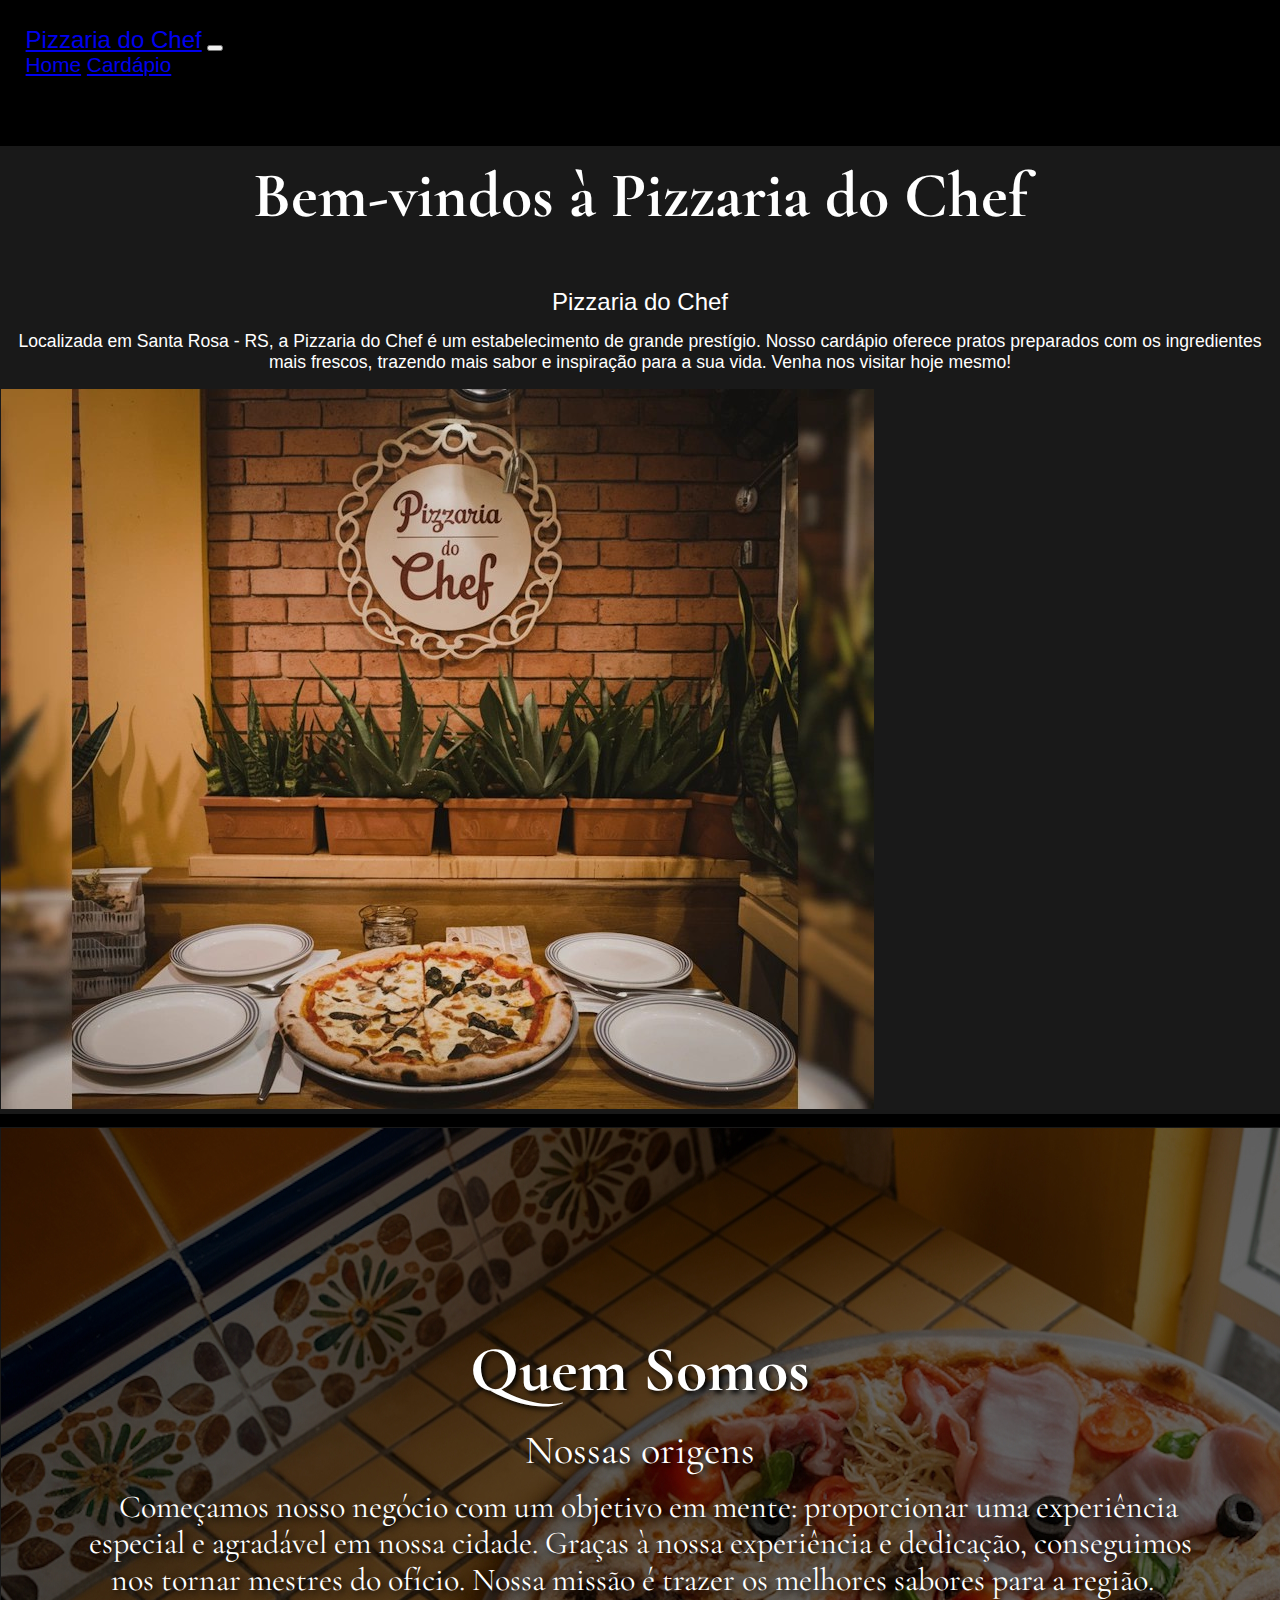
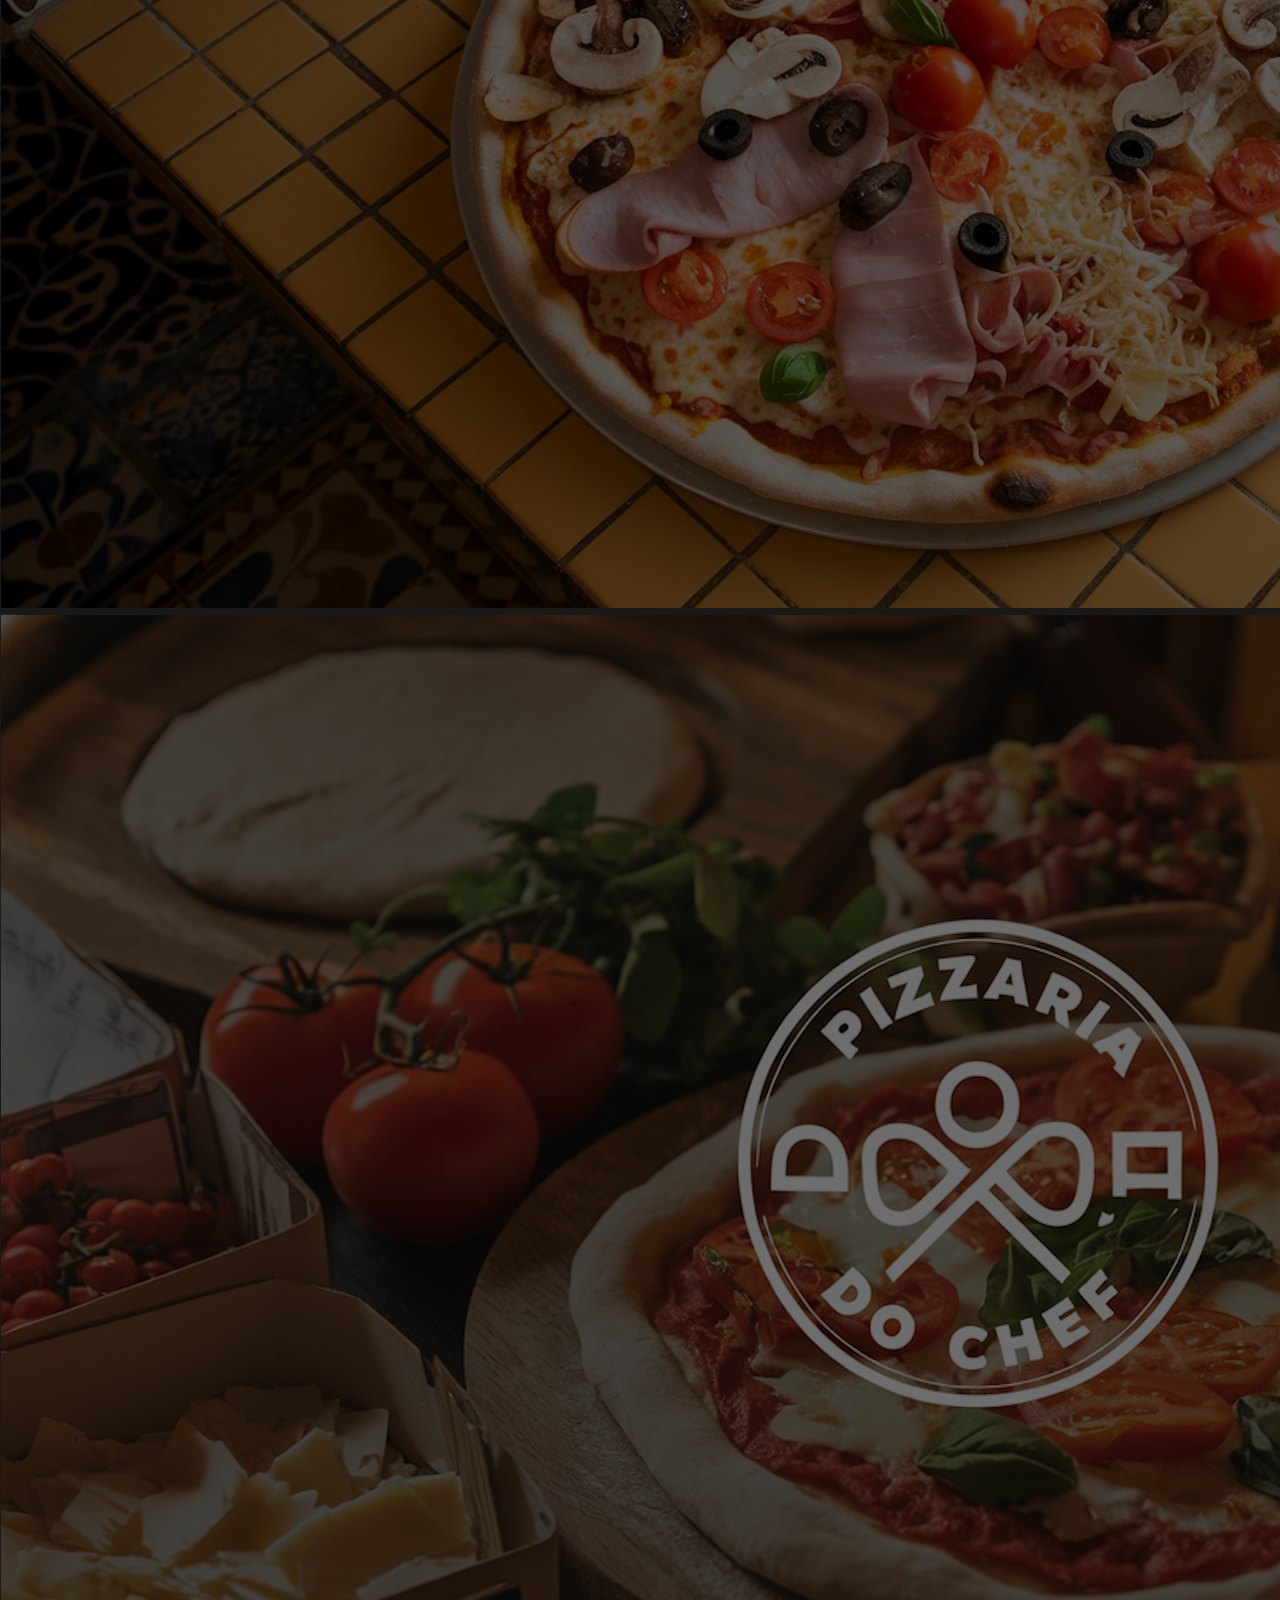
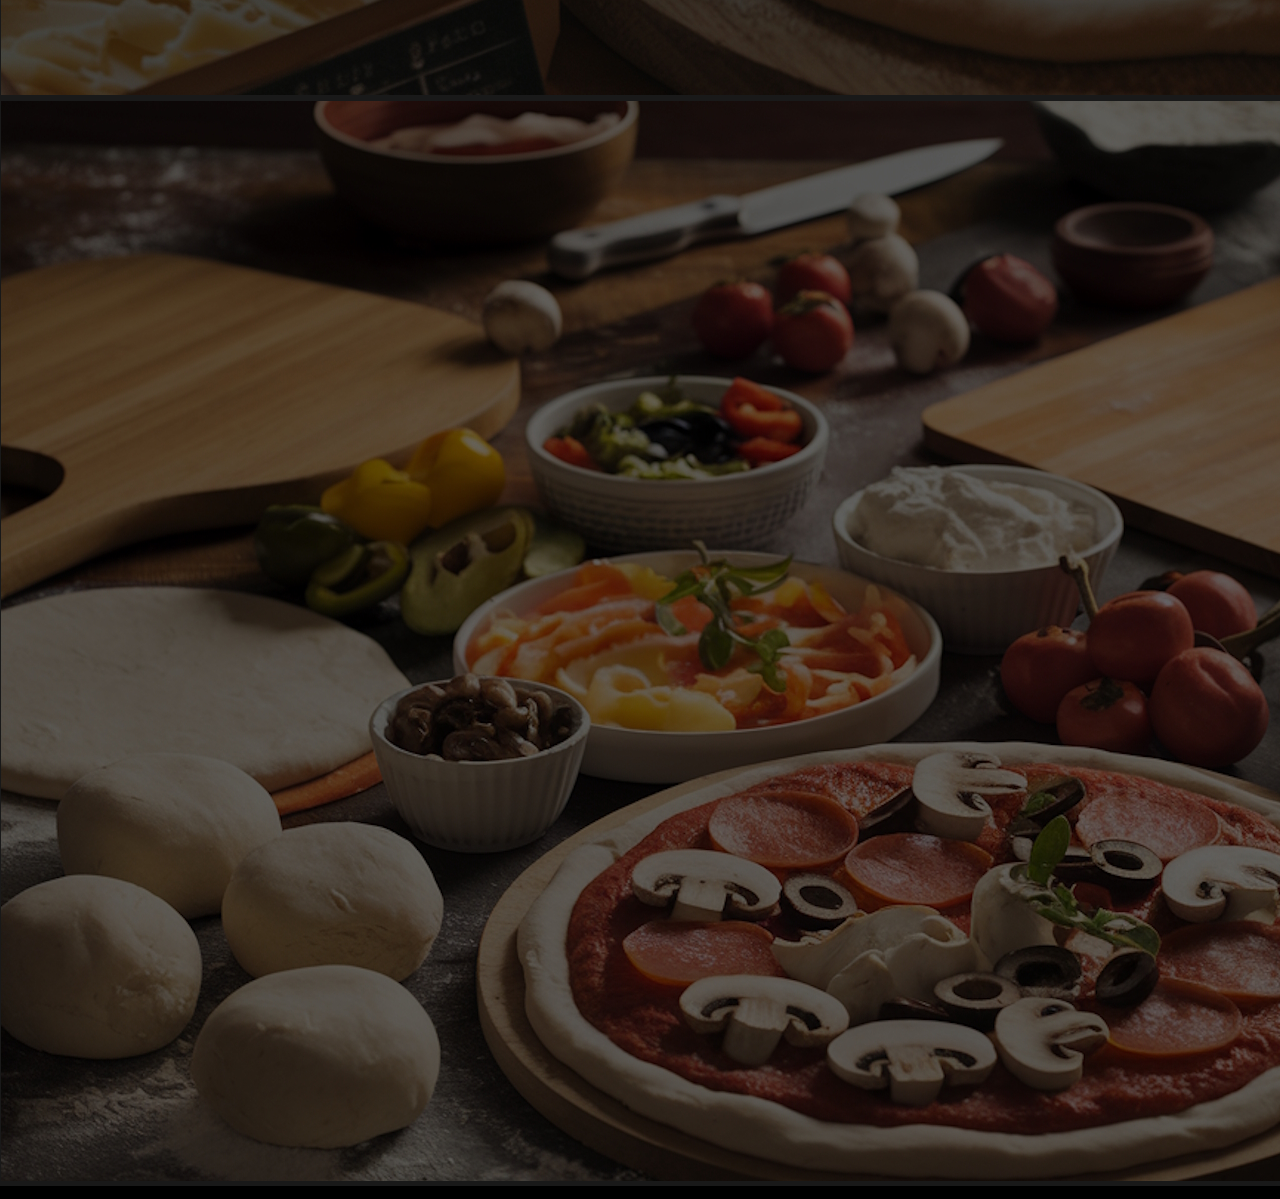
<file: index.html>
<!DOCTYPE html>
<html lang="pt-br">

<head>
    <meta charset="UTF-8">
    <meta http-equiv="X-UA-Compatible" content="IE=edge">
    <meta name="viewport" content="width=device-width, initial-scale=1.0">
    <title>Home</title>
    <link rel="shortcut icon" href="./img/favicon.jpg" type="image/x-icon">
    <link href="https://cdn.jsdelivr.net/npm/bootstrap@5.1.3/dist/css/bootstrap.min.css" rel="stylesheet"
        integrity="sha384-1BmE4kWBq78iYhFldvKuhfTAU6auU8tT94WrHftjDbrCEXSU1oBoqyl2QvZ6jIW3" crossorigin="anonymous">
    <link rel="stylesheet" href="./style/normalize.css">
    <link rel="stylesheet" href="./style/style.css">


</head>

<body class="backGround">

    <header >
        <nav class="navbar navbar-expand-lg navbar-dark bg-dark">
            <div class="container">
                <a class="navbar-brand" href="#">Pizzaria do Chef</a>
                <button class="navbar-toggler" type="button" data-bs-toggle="collapse"
                    data-bs-target="#navbarNavAltMarkup" aria-controls="navbarNavAltMarkup" aria-expanded="false"
                    aria-label="Toggle navigation">
                    <span class="navbar-toggler-icon"></span>
                </button>
                <div class="collapse navbar-collapse" id="navbarNavAltMarkup">


                    <div class="navbar-nav">
                        <a class="nav-link active" aria-current="page" href="#">Home</a>
                        <a class="nav-link" href="./paginas/cardapio.html">Cardápio</a>
                    </div>
                </div>
            </div>
        </nav>
    </header>

    <main class="paginaConteudo">
        <div class="container sectionBG">
            <article class="row">
                <div id="apresentacao" class="col-lg-6">
                    <h1 class="nome">Bem-vindos à Pizzaria do Chef</h1>
                    <p><span class="titulo">Pizzaria do Chef</span></p>
                    <p><span class="descricaoTitulo">Localizada em Santa Rosa - RS, a Pizzaria do Chef 
                        é um estabelecimento de grande prestígio. Nosso cardápio oferece pratos preparados 
                        com os ingredientes mais frescos, trazendo mais sabor e inspiração para a sua vida. 
                        Venha nos visitar hoje mesmo!</span></p>

                </div>
                <img class="col-lg-6" src="./img/principal.jpg" alt="...">
            </article>
        </div>

        <div class="container sectionBG carrossel">
            <article class="">
                <div id="carouselExampleSlidesOnly" class="carousel slide" data-bs-ride="carousel">
                    <div class="carousel-inner">
                        <div class="carousel-item active">
                            <img src="./img/imgCarousel1.jpg" class="d-block w-100" alt="...">
                        </div>
                        <div class="carousel-item">
                            <img src="./img/imgCarousel2.jpg" class="d-block w-100" alt="...">
                        </div>
                        <div class="carousel-item">
                            <img src="./img/imgCarousel3.jpg" class="d-block w-100" alt="...">
                        </div>
                    </div>
                </div>
                <div class="quemSomos">
                    <div class="posicao">
                        <h2><span class="titulo">Quem Somos</span></h2>
                        <p> <span class="subtitulo">Nossas origens</span></p>
                        <p><span class="descricao">Começamos nosso negócio com um objetivo em mente: 
                            proporcionar uma experiência especial e agradável em nossa cidade. 
                            Graças à nossa experiência e dedicação, conseguimos nos tornar mestres do ofício. 
                            Nossa missão é trazer os melhores sabores para a região.</span></p>
                    </div>
                </div>
            </article>
        </div>
    </main>


       

    <script src="https://cdn.jsdelivr.net/npm/bootstrap@5.1.3/dist/js/bootstrap.bundle.min.js"
        integrity="sha384-ka7Sk0Gln4gmtz2MlQnikT1wXgYsOg+OMhuP+IlRH9sENBO0LRn5q+8nbTov4+1p"
        crossorigin="anonymous"></script>
</body>

</html>
</file>
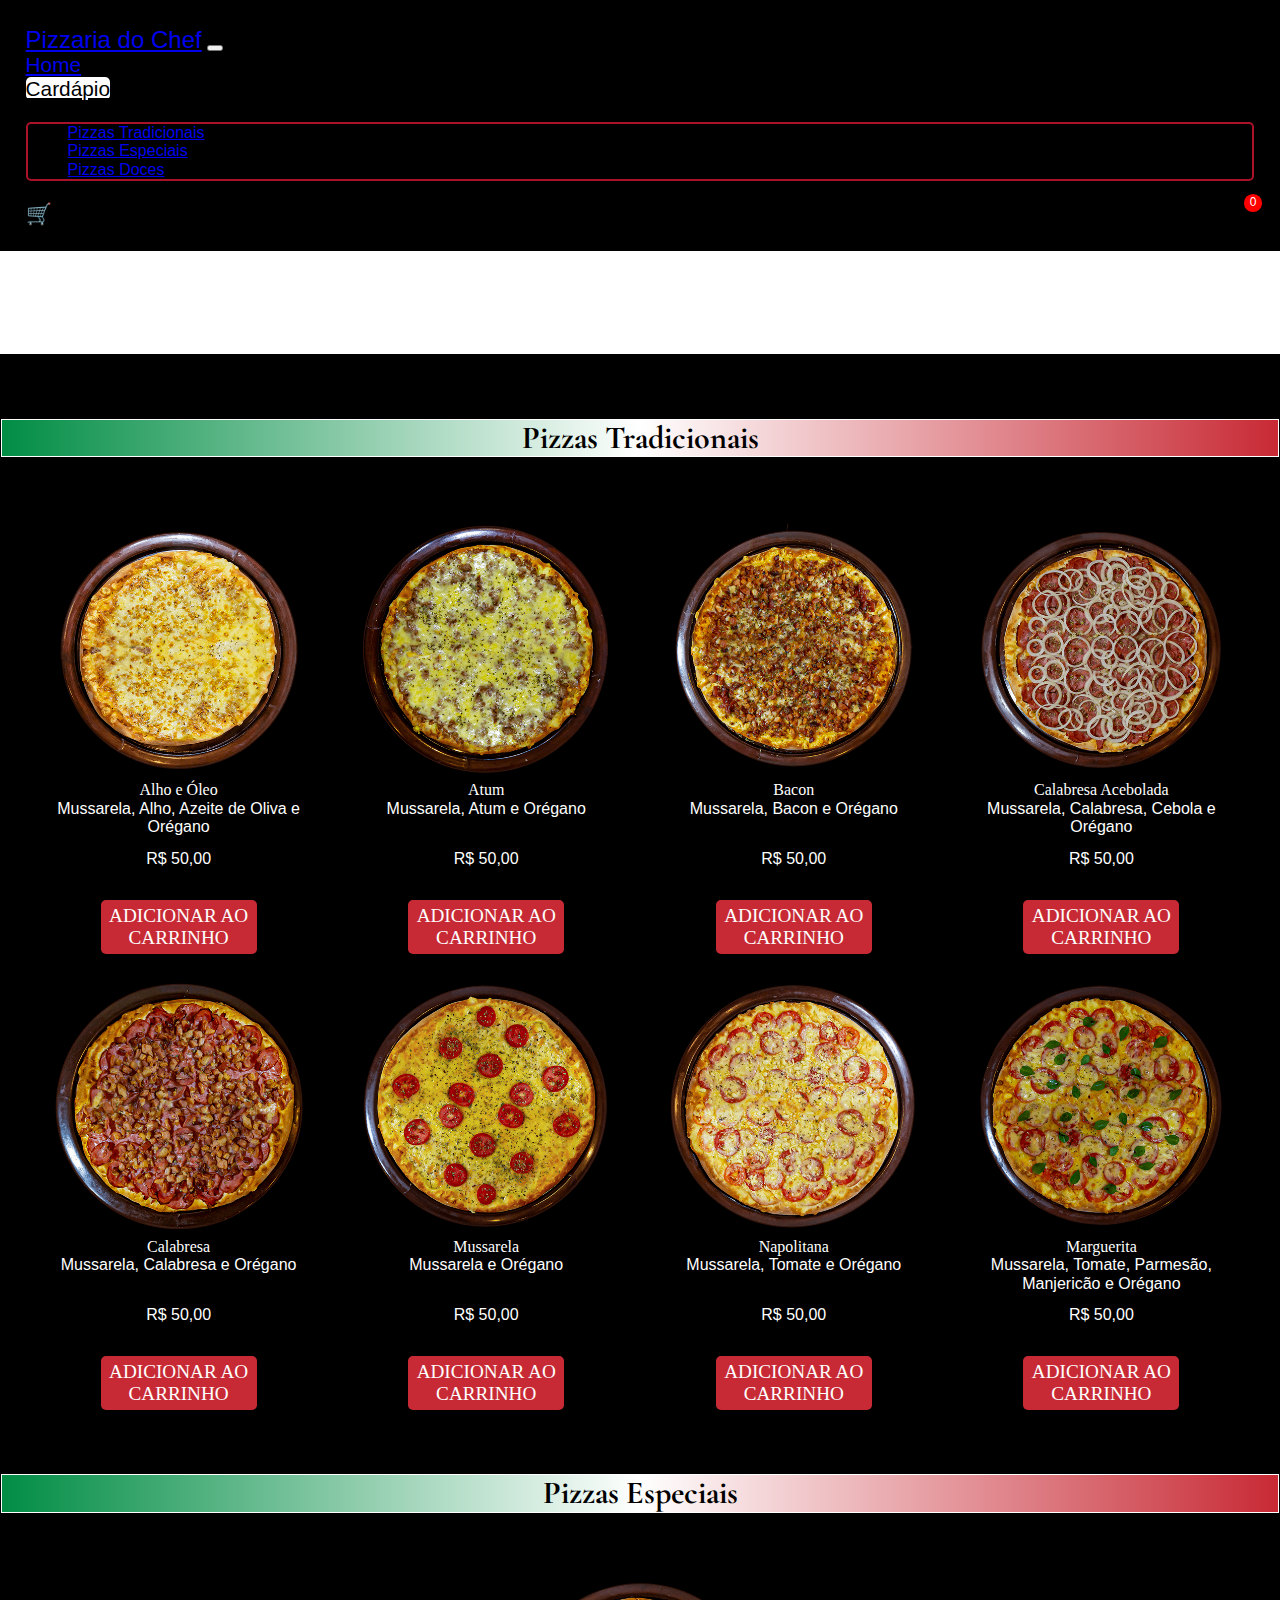
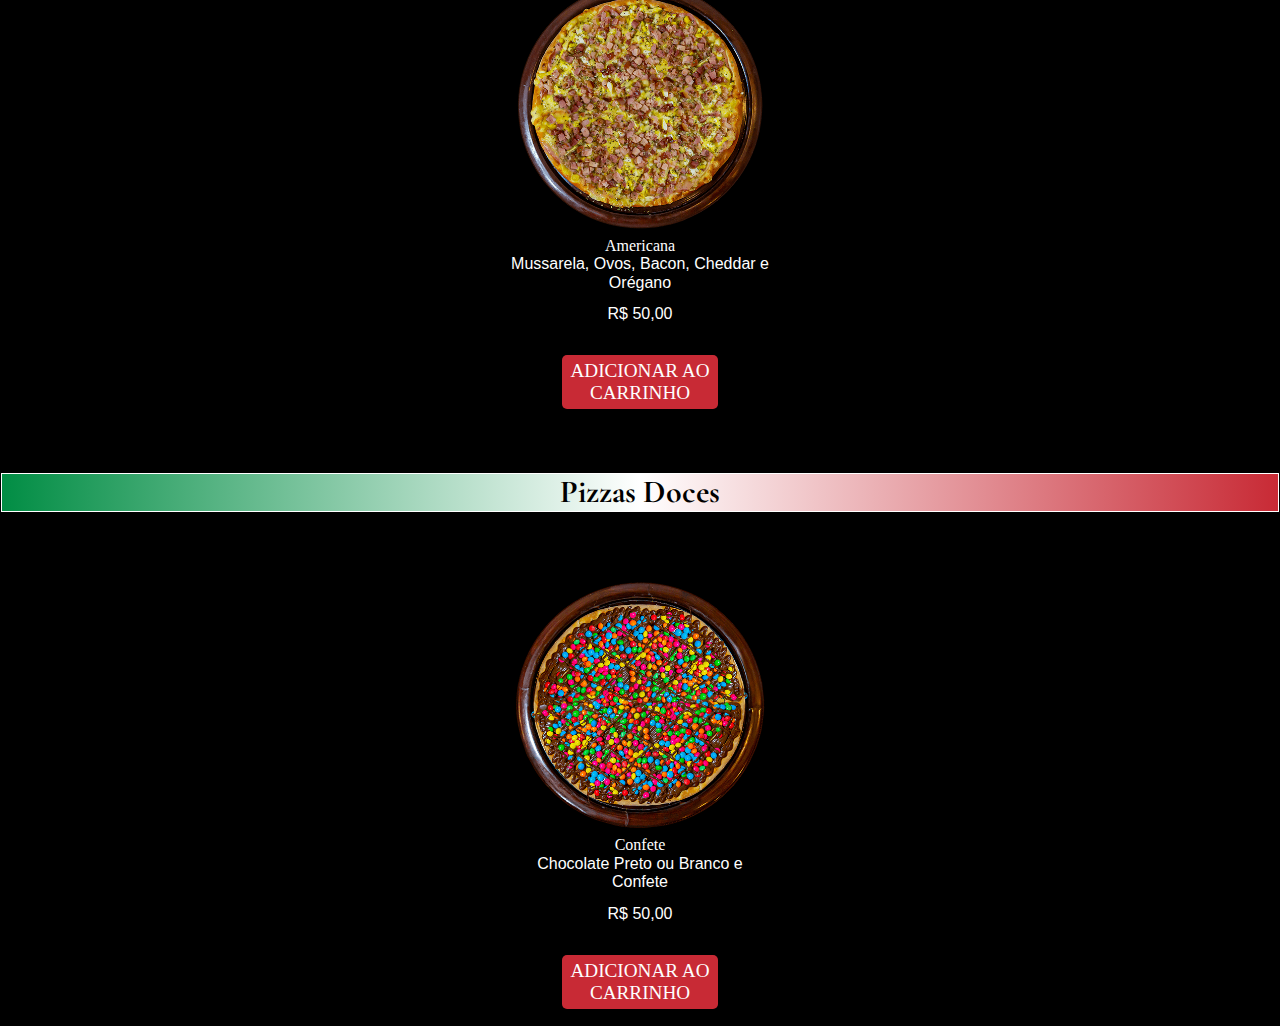
<file: paginas/cardapio.html>
<!DOCTYPE html>
<html lang="pt-br">

<head>
    <meta charset="UTF-8">
    <meta http-equiv="X-UA-Compatible" content="IE=edge">
    <meta name="viewport" content="width=device-width, initial-scale=1.0">
    <title>Cardápio</title>
    <link rel="shortcut icon" href="../img/favicon.jpg" type="image/x-icon">
    <link href="https://cdn.jsdelivr.net/npm/bootstrap@5.1.3/dist/css/bootstrap.min.css" rel="stylesheet"
        integrity="sha384-1BmE4kWBq78iYhFldvKuhfTAU6auU8tT94WrHftjDbrCEXSU1oBoqyl2QvZ6jIW3" crossorigin="anonymous">
    <link rel="stylesheet" href="../style/normalize.css">
    <link rel="stylesheet" href="../style/style.css">
    <link rel="stylesheet" href="../style/cardapio.css">
    <link rel="stylesheet" href="../style/cart.css">
</head>

<body>
    <header>
        <nav class="navbar fixed-top navbar-expand-lg navbar-dark bg-dark">
            <div class="container">
                <a class="navbar-brand" href="#">Pizzaria do Chef</a>
                <button class="navbar-toggler" type="button" data-bs-toggle="collapse"
                    data-bs-target="#navbarNavAltMarkup" aria-controls="navbarNavAltMarkup" aria-expanded="false"
                    aria-label="Toggle navigation">
                    <span class="navbar-toggler-icon"></span>
                </button>
                <div class="collapse navbar-collapse" id="navbarNavAltMarkup">
                    <div class="navbar-nav">
                        <a class="nav-link" aria-current="page" href="../index.html">Home</a>
                        <div class="nav-item dropdown">
                            <a class="nav-link dropdown-toggle bntCardapio" href="#" id="navbarDropdownMenuLink"
                                role="button" data-bs-toggle="dropdown" aria-expanded="false">
                                Cardápio
                            </a>
                            <ul class="dropdown-menu" aria-labelledby="navbarDropdownMenuLink">
                                <li><a class="dropdown-item" href="#tradicionais">Pizzas Tradicionais</a></li>
                                <li><a class="dropdown-item" href="#especiais">Pizzas Especiais</a></li>
                                <li><a class="dropdown-item" href="#doces">Pizzas Doces</a></li>
                            </ul>
                        </div>
                        <div class="cart-icon">
                            <span class="nav-link" onclick="toggleCart()">🛒</span>
                            <span id="cart-count" class="cart-count">0</span>
                        </div>
                    </div>
                </div>
            </div>
        </nav>
    </header>

    <main class="container contudo">
        <div id="cardapio" class="backGround">
            <!-- Pizzas Tradicionais -->
            <article id="tradicionais" class="menu">
                <h2>Pizzas Tradicionais</h2>

                <ul class="cardMenu">
                    <li class="produtos">
                        <img src="../imgPizzas/Alho-e-Oleo-Tuba_Pizza.png" alt="Pizza alho e oleo">
                        <div>
                            <div class="nome">Alho e Óleo</div>
                            <div class="ingredientes">Mussarela, Alho, Azeite de Oliva e Orégano</div>
                            <div class="preco">R$ 50,00</div>
                        </div>
                        <div>
                            <button class="btnPedido" onclick="cart.addItem('alho-oleo', 'Alho e Óleo', 50.00)">
                                Adicionar ao Carrinho
                            </button>
                        </div>
                    </li>

                    <li class="produtos">
                        <img src="../imgPizzas/Atum-Tuba_Pizza.png" alt="Pizza Atum">
                        <div>
                            <div class="nome">Atum</div>
                            <div class="ingredientes">Mussarela, Atum e Orégano</div>
                            <div class="preco">R$ 50,00</div>
                        </div>
                        <div>
                            <button class="btnPedido" onclick="cart.addItem('atum', 'Atum', 50.00)">
                                Adicionar ao Carrinho
                            </button>
                        </div>
                    </li>

                    <li class="produtos">
                        <img src="../imgPizzas/Bacon-Tuba_Pizza.png" alt="Pizza Bacon">
                        <div>
                            <div class="nome">Bacon</div>
                            <div class="ingredientes">Mussarela, Bacon e Orégano</div>
                            <div class="preco">R$ 50,00</div>
                        </div>
                        <div>
                            <button class="btnPedido" onclick="cart.addItem('bacon', 'Bacon', 50.00)">
                                Adicionar ao Carrinho
                            </button>
                        </div>
                    </li>

                    <li class="produtos">
                        <img src="../imgPizzas/Calabresa-Acebolada-Tuba_Pizza.png" alt="Pizza Calabresa">
                        <div>
                            <div class="nome">Calabresa Acebolada</div>
                            <div class="ingredientes">Mussarela, Calabresa, Cebola e Orégano</div>
                            <div class="preco">R$ 50,00</div>
                        </div>
                        <div>
                            <button class="btnPedido" onclick="cart.addItem('calabresa-acebolada', 'Calabresa Acebolada', 50.00)">
                                Adicionar ao Carrinho
                            </button>
                        </div>
                    </li>

                    <li class="produtos">
                        <img src="../imgPizzas/Calabresa-Especial-Tuba_Pizza.png" alt="Pizza Calabresa">
                        <div>
                            <div class="nome">Calabresa</div>
                            <div class="ingredientes">Mussarela, Calabresa e Orégano</div>
                            <div class="preco">R$ 50,00</div>
                        </div>
                        <div>
                            <button class="btnPedido" onclick="cart.addItem('calabresa', 'Calabresa', 50.00)">
                                Adicionar ao Carrinho
                            </button>
                        </div>
                    </li>

                    <li class="produtos">
                        <img src="../imgPizzas/Mussarela-Tuba_Pizza.png" alt="Pizza Mussarela">
                        <div>
                            <div class="nome">Mussarela</div>
                            <div class="ingredientes">Mussarela e Orégano</div>
                            <div class="preco">R$ 50,00</div>
                        </div>
                        <div>
                            <button class="btnPedido" onclick="cart.addItem('mussarela', 'Mussarela', 50.00)">
                                Adicionar ao Carrinho
                            </button>
                        </div>
                    </li>

                    <li class="produtos">
                        <img src="../imgPizzas/Napolitana-Tuba_Pizza.png" alt="Pizza Napolitana">
                        <div>
                            <div class="nome">Napolitana</div>
                            <div class="ingredientes">Mussarela, Tomate e Orégano</div>
                            <div class="preco">R$ 50,00</div>
                        </div>
                        <div>
                            <button class="btnPedido" onclick="cart.addItem('napolitana', 'Napolitana', 50.00)">
                                Adicionar ao Carrinho
                            </button>
                        </div>
                    </li>

                    <li class="produtos">
                        <img src="../imgPizzas/Marguerita-Tuba_Pizza.png" alt="Pizza Marguerita">
                        <div>
                            <div class="nome">Marguerita</div>
                            <div class="ingredientes">Mussarela, Tomate, Parmesão, Manjericão e Orégano</div>
                            <div class="preco">R$ 50,00</div>
                        </div>
                        <div>
                            <button class="btnPedido" onclick="cart.addItem('marguerita', 'Marguerita', 50.00)">
                                Adicionar ao Carrinho
                            </button>
                        </div>
                    </li>
                </ul>
            </article>

            <!-- Pizzas Especiais -->
            <article id="especiais" class="menu">
                <h2>Pizzas Especiais</h2>

                <ul class="cardMenu">
                    <li class="produtos">
                        <img src="../imgPizzas/Americana-Tuba_Pizza.png" alt="Pizza Americana">
                        <div>
                            <div class="nome">Americana</div>
                            <div class="ingredientes">Mussarela, Ovos, Bacon, Cheddar e Orégano</div>
                            <div class="preco">R$ 50,00</div>
                        </div>
                        <div>
                            <button class="btnPedido" onclick="cart.addItem('americana', 'Americana', 50.00)">
                                Adicionar ao Carrinho
                            </button>
                        </div>
                    </li>

                    <!-- Continue com o mesmo padrão para todas as outras pizzas... -->
                    <!-- Por brevidade, estou mostrando apenas algumas pizzas, mas você deve continuar o mesmo padrão para todas -->

                </ul>
            </article>

            <!-- Pizzas Doces -->
            <article id="doces" class="menu">
                <h2>Pizzas Doces</h2>

                <ul class="cardMenu">
                    <li class="produtos">
                        <img src="../imgPizzas/Confete-Tuba_Pizza.png" alt="Pizza Confete">
                        <div>
                            <div class="nome">Confete</div>
                            <div class="ingredientes">Chocolate Preto ou Branco e Confete</div>
                            <div class="preco">R$ 50,00</div>
                        </div>
                        <div>
                            <button class="btnPedido" onclick="cart.addItem('confete', 'Confete', 50.00)">
                                Adicionar ao Carrinho
                            </button>
                        </div>
                    </li>

                    <!-- Continue com o mesmo padrão para todas as outras pizzas doces... -->

                </ul>
            </article>
        </div>
    </main>

    <!-- Carrinho -->
    <div id="cart-summary" class="cart-summary">
        <h3>Carrinho</h3>
        <div id="cart-items"></div>
        <div class="cart-total">
            <strong>Total: R$ <span id="cart-total">0,00</span></strong>
        </div>
        <button class="btn btn-primary" onclick="window.location.href='./checkout.html'">
            Finalizar Pedido
        </button>
    </div>

    <!-- Scripts -->
    <script src="https://cdn.jsdelivr.net/npm/bootstrap@5.1.3/dist/js/bootstrap.bundle.min.js"
        integrity="sha384-ka7Sk0Gln4gmtz2MlQnikT1wXgYsOg+OMhuP+IlRH9sENBO0LRn5q+8nbTov4+1p"
        crossorigin="anonymous"></script>
    <script src="../js/cart.js"></script>
    <script>
        function toggleCart() {
            const cartSummary = document.getElementById('cart-summary');
            cartSummary.classList.toggle('active');
            
            if (cartSummary.classList.contains('active')) {
                const cartItems = document.getElementById('cart-items');
                const cartTotal = document.getElementById('cart-total');
                
                cartItems.innerHTML = cart.items.map(item => `
                    <div class="cart-item">
                        <span>${item.name}</span>
                        <div class="quantity-control">
                            <button onclick="cart.updateQuantity('${item.id}', ${item.quantity - 1})">-</button>
                            <span>${item.quantity}</span>
                            <button onclick="cart.updateQuantity('${item.id}', ${item.quantity + 1})">+</button>
                        </div>
                        <span>R$ ${(item.price * item.quantity).toFixed(2)}</span>
                        <button onclick="cart.removeItem('${item.id}')" class="btn-remove">✕</button>
                    </div>
                `).join('');
                
                cartTotal.textContent = cart.getTotal().toFixed(2);
            }
        }
    </script>
</body>

</html>
</file>
<file: style/style.css>
@import url('https://fonts.googleapis.com/css2?family=Cormorant+Garamond:wght@300&display=swap');

/* --------NAVBAR-------- */
@media (min-width: 992px) {
    .navbar-expand-lg .navbar-collapse {
        justify-content: flex-end;
    }
}

.backGround {
    background-color: #000;
}

.paginaConteudo {
    margin-top: 1%;
}

.bg-dark {
    background-color: #000 !important;
}

.navbar-brand {
    font-family: 'raleway', sans-serif;
    font-size: 1.5rem;
}

.navbar {
    padding: 2%;
    font-family: 'raleway', sans-serif;
    font-size: 1.3rem;
}


/* ----------MAIN---------- */
#apresentacao,
.quemSomos {
    color: #fff;
    text-align: center;
}

#apresentacao h1 {
    line-height: 1.55em;
    font-size: 4rem;
    font-family: 'Cormorant Garamond', serif;
}

#apresentacao p,
.quemSomos p {
    font-family: 'raleway', sans-serif;
}

.titulo {
    font-size: 1.5rem;
}

.descricaoTitulo {
    font-size: 1.1rem;
}

img {
    padding: 1px !important;
}

/* ----Quem Somos---- */

.quemSmsBackground {
    background-image: url(../img/QuemSomosWall.jpeg);
}

.quemSomos .titulo {
    font-family: 'Cormorant Garamond', serif;
    font-size: 4rem;
    text-shadow: 3px 3px 5px #000;
}

.quemSomos .subtitulo {
    font-family: 'Cormorant Garamond', serif;
    font-size: 2.5rem;
    text-shadow: 3px 3px 5px #000;
}

.quemSomos .descricao {
    font-family: 'Cormorant Garamond', serif;
    font-size: 2rem;
    text-shadow: black 0.1em 0.1em 0.2em;
    padding: 1rem;
}


/* ----------- */

.carrossel {
    position: relative;
}

.posicao {
    position: absolute;
    top: 186px;
    left: 64px;
    width: 90%;
}

/* Média queries texto Position:absolute do carrossel */
@media (max-width: 1166px) {

    .posicao {
        top: 73px;
        left: 64px;
        width: 90%;
    }

    .quemSomos .titulo {
        font-size: 3rem;
    }

    .quemSomos .subtitulo {
        font-size: 2.2rem;
    }

    .quemSomos .descricao {
        font-size: 2rem;
    }
}

@media (max-width: 991px) {

    .posicao {
        top: 48px;
        left: 51px;
        width: 90%;
    }

    .quemSomos .titulo {
        font-size: 2rem;
    }

    .quemSomos .subtitulo {
        font-size: 1.8rem;
    }

    .quemSomos .descricao {
        font-size: 1.5rem;
    }
}

@media (max-width: 382px) {
    .quemSomos .descricao {
        font-size: 1.4rem;
    }
}


@media (max-width: 767px) {

    .posicao {
        top: 48px;
        left: 26px;
        width: 90%;
    }

    .carousel-item img {
        height: 400px;
    }
}

@media (max-width: 412px) {

    .posicao {
        top: 15px;
        left: 26px;
        width: 90%;
    }
}





.sectionBG {
    background-color: #191919;
    margin-bottom: 1%;
}

.sectionProdutos {
    box-shadow: none;
}


.carrossel {
    padding: 0;
}

.sectionProdutos {
    background-color: #000;
}

.sectionProdutos .row {
    background-color: #191919;
    margin-top: 40px;
}

/* Reservas */

.formularioReservas {
    border: 3px solid yellowgreen;
}

.formularioReservas .row {
    justify-content: center;
    padding: 2%;
}

@media (max-width: 480px) {

    .formularioReservas .row {
        justify-content: center;
        padding: 1%;
    }
    #pessoasSelect, #horaSelect,#dataInput,#reservaButton{
        margin-top: 3px;
    }

    
}


/* ------------- */



/* -----produtos pagina produtos------- */

.sectionProdutos {
    text-align: center;
    color: #fff;

}

.cardComida {
    display: flex;
    flex-direction: column;
    align-items: center;
    justify-content: center;
}



/* ------------formulario----------- */

.nomeFormulario {
    color: #fff;
    text-align: center;
}


/* -----------visite-nos------- */

.visite-nos {
    color: #fff;
    display: flex;
    flex-direction: column;
    align-items: center;
    justify-content: center;
    
}
.visite-nosImg{
    height: 450px;
}

.sectionPadding {
    margin-bottom: 0px;
}

#maps {
    padding: 0;
}

.localizacao {
    width: 100%;
    height: 450px;
}



#footer {
    color: #fff;
    text-align: center;
    padding: 3rem;
}

.fab img {
    width: 40px;
}
</file>
<file: style/cardapio.css>
html {
    font-size: 16px;
}

.dropdown-menu{
    border: #AA1229 2px solid;
    border-radius: 5px;
}
.dropdown-menu li{
    font-size: medium;
}

.bntCardapio{
    background: #fefefe;
    color: #000!important;
    border-radius: 5px;
}

#cardapio {
    margin-top: 8%;
    padding: 1px;
}

.menu {
    text-align: center;
    margin-top: 5%;
    color: #fff;
}

.menu>h2 {
    font-size: 2rem;
    font-family: 'Cormorant Garamond', serif;
    font-weight: bold;
    margin: 2.5rem 0 2.5rem 0;
    color: #000;
    list-style: none;
    background-color: #fff;
    border: 1px solid #fff;
    background: rgb(1, 141, 68);
    background: linear-gradient(90deg, rgba(1, 141, 68, 1) 0%, rgba(255, 255, 255, 1) 50%, rgba(200, 42, 53, 1) 100%);
}

.cardMenu {
    display: flex;
    text-align: center;
    list-style: none;
    flex-wrap: wrap;
    justify-content: space-evenly;
    padding: 0;
}

.produtos {
    box-sizing: border-box;
    width: 260px;
    margin-top: 2%;
}

.produtos>img{
    width: 252px;
    padding: 1px;
}

.produtos section>h2{
    font-family: 'Cormorant Garamond', serif;
    font-weight: bold;
}

.btnPedido {
    font-size: 1.2rem;
    text-transform: uppercase;
    padding: 5px;
    width: 60%;
    background: #c82a35;
    color: #fefefe;
    border: none;
    border-radius: 5px;
    transition: 1000ms;

}

.btnPedido:hover {
    transform: scale(1.2);
    background: #AA1229;
}

.produtos section {
    line-height: 1.5;
    margin-top: 25px;
    margin-bottom: 18px;
}

section .nome {
    font-size: 1.5rem;
    font-family: 'Cormorant Garamond', serif;
    margin-bottom: 15px;
    border-bottom: 3px solid;
    border-image: linear-gradient(90deg, #018d44 0%, #ffffff 47%, #c82a35 100%) 1;
}

.ingredientes {
    font-family: 'raleway', sans-serif;
    box-sizing: border-box;
    height: 50px;
}

.preco {
    font-family: 'raleway', sans-serif;
    box-sizing: border-box;
    height: 50px;

.bebidas{
    margin-bottom: 5%;
}

#footer{
    background: #000;
    margin-top: 1px;
}
</file>
<file: style/cart.css>
/* cart.css */
.cart-icon {
    position: relative;
    cursor: pointer;
}

.cart-count {
    position: absolute;
    top: -8px;
    right: -8px;
    background-color: red;
    color: white;
    border-radius: 50%;
    padding: 2px 6px;
    font-size: 12px;
}

.cart-summary {
    position: fixed;
    top: 60px;
    right: 20px;
    background: white;
    border: 1px solid #ddd;
    border-radius: 4px;
    padding: 15px;
    box-shadow: 0 2px 5px rgba(0,0,0,0.2);
    display: none;
    z-index: 1000;
}

.cart-summary.active {
    display: block;
}

.cart-item {
    display: flex;
    justify-content: space-between;
    align-items: center;
    margin-bottom: 10px;
    padding-bottom: 10px;
    border-bottom: 1px solid #eee;
}

.quantity-control {
    display: flex;
    align-items: center;
    gap: 5px;
}

.quantity-control button {
    padding: 2px 8px;
    border: 1px solid #ddd;
    background: #f5f5f5;
    cursor: pointer;
}

.checkout-container {
    max-width: 800px;
    margin: 100px auto;
    padding: 20px;
}

.order-summary {
    background: #f9f9f9;
    padding: 20px;
    border-radius: 4px;
    margin-bottom: 20px;
}

.form-group {
    margin-bottom: 15px;
}

.form-group label {
    display: block;
    margin-bottom: 5px;
}

.form-group input {
    width: 100%;
    padding: 8px;
    border: 1px solid #ddd;
    border-radius: 4px;
}
</file>
